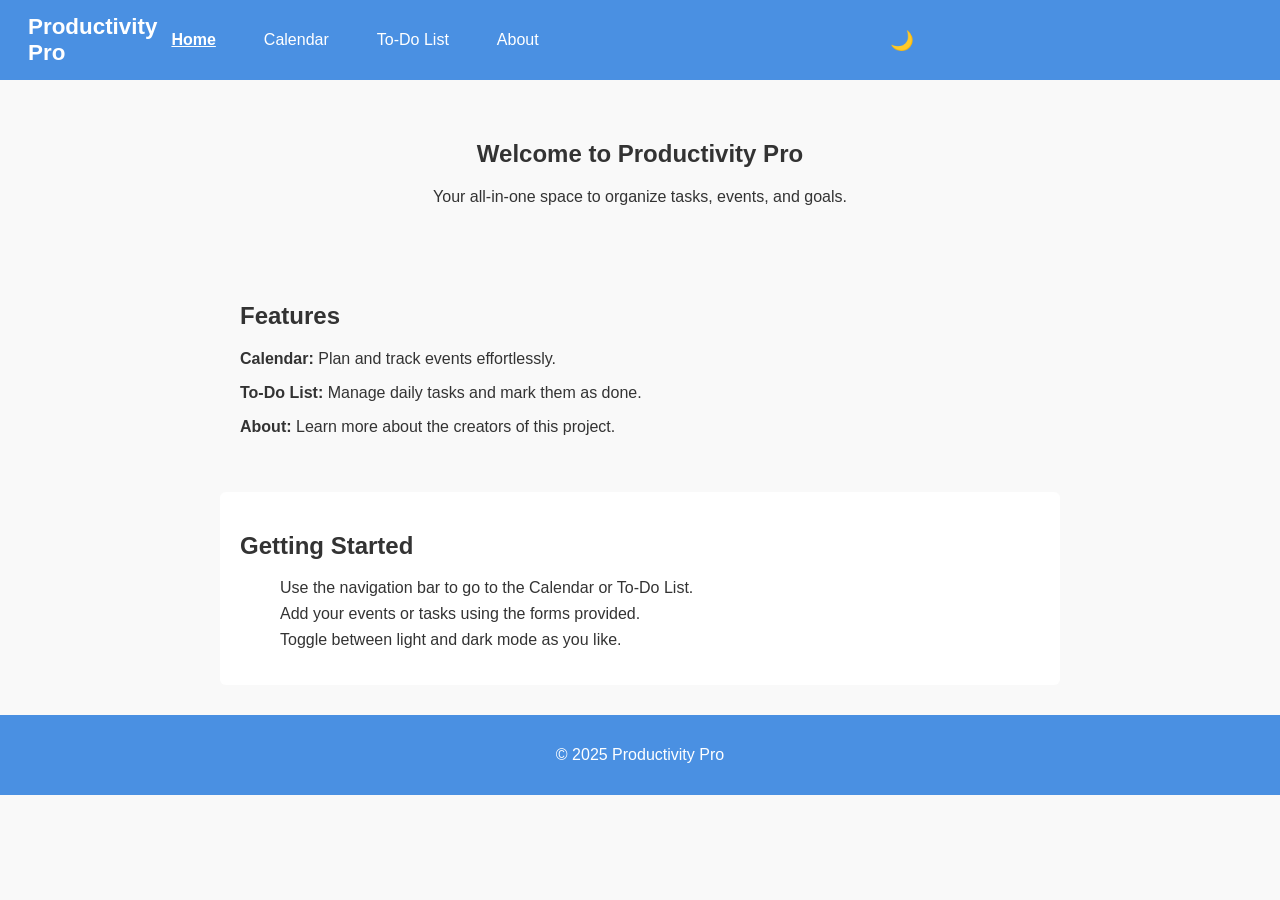
<file: index.html>
<!DOCTYPE html>
<html lang="en">
<head>
<meta charset="UTF-8">
<meta name="viewport" content="width=device-width, initial-scale=1">
<title>Home</title>
<link rel="stylesheet" href="style.css">
</head>
<body>

<nav>
    <h2>Productivity Pro</h2>
    <ul>
        <li><a class="nav-link" href="index.html">Home</a></li>
        <li><a class="nav-link" href="calendar.html">Calendar</a></li>
        <li><a class="nav-link" href="todo.html">To-Do List</a></li>
        <li><a class="nav-link" href="about.html">About</a></li>
    </ul>
    <button id="theme-toggle">🌙</button>
</nav>

<section class="hero" style="padding: 40px; text-align: center;">
    <h1>Welcome to Productivity Pro</h1>
    <p>Your all-in-one space to organize tasks, events, and goals.</p>
</section>

<section class="features" style="padding: 20px; max-width: 800px; margin: auto;">
    <h2>Features</h2>
    <p><strong>Calendar:</strong> Plan and track events effortlessly.</p>
    <p><strong>To-Do List:</strong> Manage daily tasks and mark them as done.</p>
    <p><strong>About:</strong> Learn more about the creators of this project.</p>
</section>

<section class="getting-started" style="padding: 20px; background: var(--card-bg); max-width: 800px; margin: 20px auto; border-radius: 6px;">
    <h2>Getting Started</h2>
    <ol>
        <li>Use the navigation bar to go to the Calendar or To-Do List.</li>
        <li>Add your events or tasks using the forms provided.</li>
        <li>Toggle between light and dark mode as you like.</li>
    </ol>
</section>

<footer style="background-color: var(--nav-bg); color: var(--nav-text); padding: 15px; text-align: center; margin-top: 30px;">
    <p>&copy; 2025 Productivity Pro</p>
</footer>

<script>
const themeToggle = document.getElementById("theme-toggle");
themeToggle.addEventListener("click", function() {
    document.body.classList.toggle("dark-theme");
    localStorage.setItem("theme", document.body.classList.contains("dark-theme") ? "dark" : "light");
});
if (localStorage.getItem("theme") === "dark") {
    document.body.classList.add("dark-theme");
}
document.querySelectorAll(".nav-link").forEach(function(link) {
    if (link.href === window.location.href) {
        link.classList.add("active");
    }
});
</script>

</body>
</html>
</file>
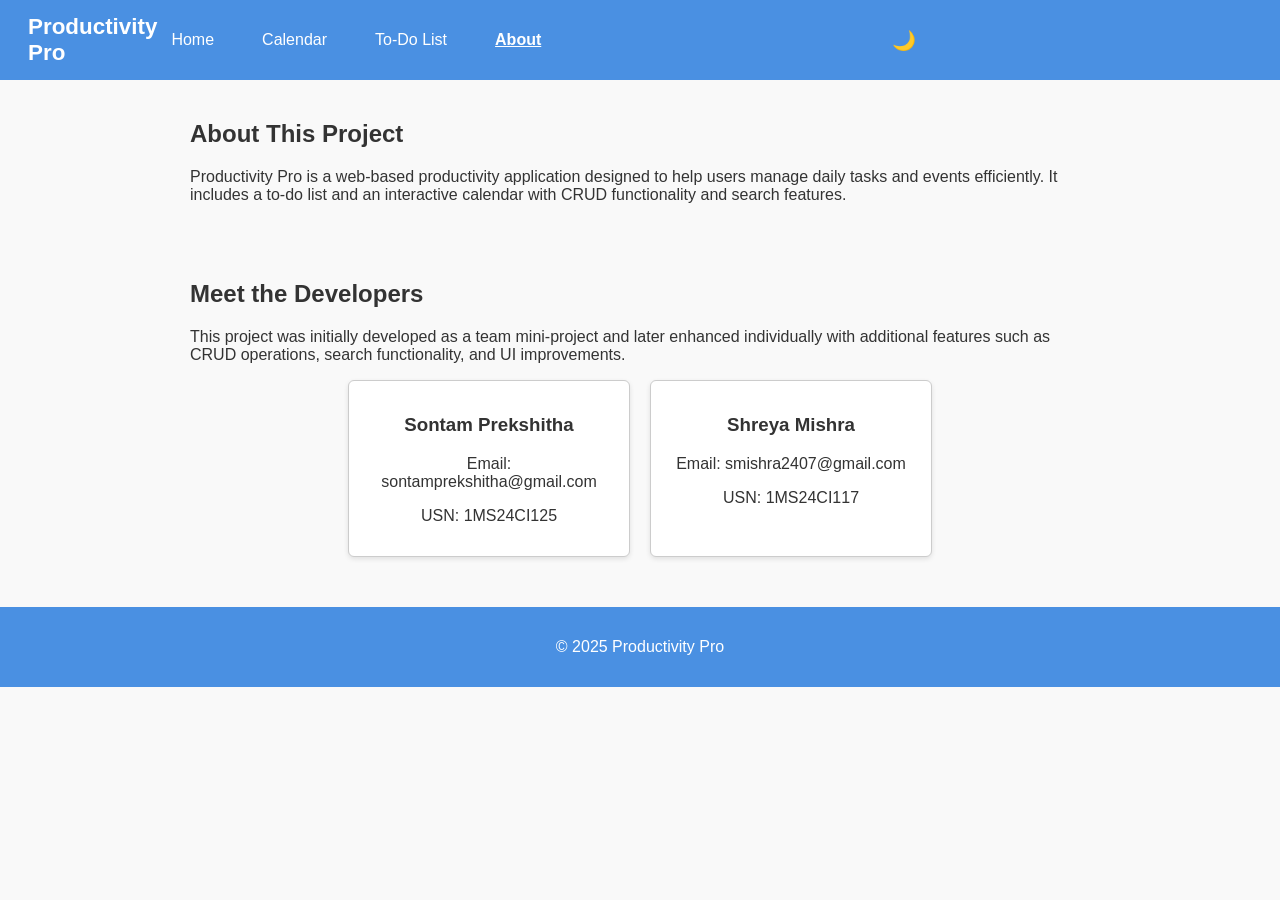
<file: about.html>
<!DOCTYPE html>
<html lang="en">
<head>
<meta charset="UTF-8">
<meta name="viewport" content="width=device-width, initial-scale=1">
<title>About</title>
<link rel="stylesheet" href="style.css">
</head>
<body>

<nav>
    <h2>Productivity Pro</h2>
    <ul>
        <li><a class="nav-link" href="index.html">Home</a></li>
        <li><a class="nav-link" href="calendar.html">Calendar</a></li>
        <li><a class="nav-link" href="todo.html">To-Do List</a></li>
        <li><a class="nav-link" href="about.html">About</a></li>
    </ul>
    <button id="theme-toggle">🌙</button>
</nav>
<section class="about-intro">
    <h1>About This Project</h1>
    <p>
    Productivity Pro is a web-based productivity application designed to help users manage daily tasks and events efficiently.
    It includes a to-do list and an interactive calendar with CRUD functionality and search features.
    </p>
</section>

<section class="about-developers">
    <h2>Meet the Developers</h2>

    <p>
    This project was initially developed as a team mini-project and later enhanced individually with additional features such as CRUD operations, search functionality, and UI improvements.
    </p>

    <div class="cards-container">
        <div class="contact-card">
            <h3>Sontam Prekshitha</h3>
            <p>Email: sontamprekshitha@gmail.com</p>
            <p>USN: 1MS24CI125</p>
        </div>

        <div class="contact-card">
            <h3>Shreya Mishra</h3>
            <p>Email:  smishra2407@gmail.com</p>
            <p>USN: 1MS24CI117</p>
        </div>
    </div>
</section>

<footer>
    <p>&copy; 2025 Productivity Pro</p>
</footer>

<script>
const themeToggle = document.getElementById("theme-toggle");
themeToggle.addEventListener("click", function() {
    document.body.classList.toggle("dark-theme");
    localStorage.setItem("theme", document.body.classList.contains("dark-theme") ? "dark" : "light");
});
if (localStorage.getItem("theme") === "dark") {
    document.body.classList.add("dark-theme");
}
document.querySelectorAll(".nav-link").forEach(function(link) {
    if (link.href === window.location.href) {
        link.classList.add("active");
    }
});
</script>

</body>
</html>
</file>
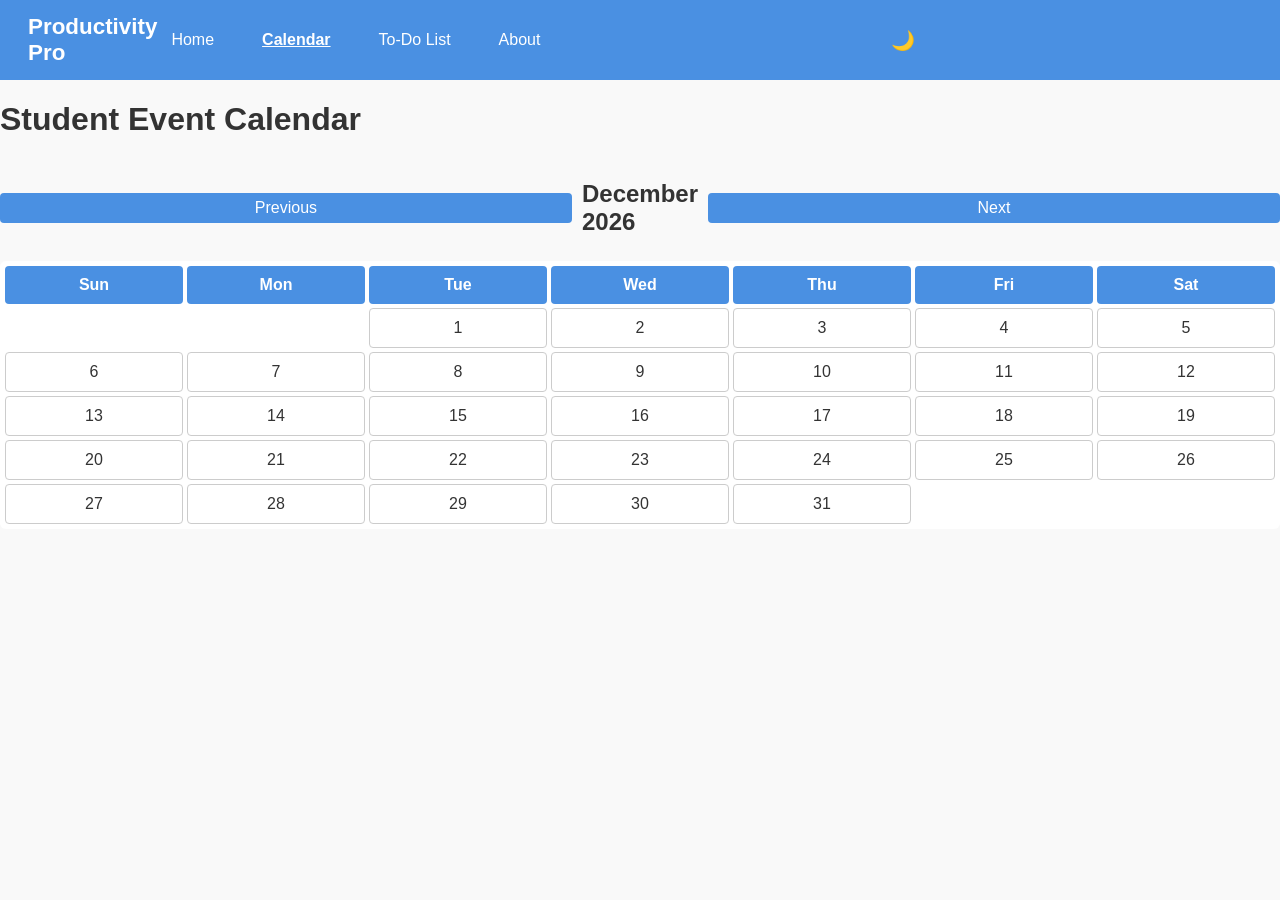
<file: calendar.html>
<!DOCTYPE html>
<html lang="en">
<head>
<meta charset="UTF-8">
<meta name="viewport" content="width=device-width, initial-scale=1">
<title>Student Calendar</title>
<link rel="stylesheet" href="style.css">
</head>
<body>

<nav>
    <h2>Productivity Pro</h2>
    <ul>
        <li><a class="nav-link" href="index.html">Home</a></li>
        <li><a class="nav-link" href="calendar.html">Calendar</a></li>
        <li><a class="nav-link" href="todo.html">To-Do List</a></li>
        <li><a class="nav-link" href="about.html">About</a></li>
    </ul>
    <button id="theme-toggle">🌙</button>
</nav>

<div class="calendar-container">
    <h1>Student Event Calendar</h1>
    <div class="month-nav">
        <button class="nav-btn" id="prev-month">Previous</button>
        <h2 id="monthYear"></h2>
        <button class="nav-btn" id="next-month">Next</button>
    </div>
    <div class="calendar" id="calendar"></div>
    <h2 id="selected-date-title" style="display:none;">Events on <span id="selected-date"></span></h2>
    <form id="event-form" style="display:none;">
        <input type="text" id="event-name" placeholder="Event name">
        <input type="text" id="event-time" placeholder="Event time (e.g. 14:30)">
        <button type="submit">Add Event</button>
    </form>
    <ul id="events"></ul>
</div>

<script>
const themeToggle = document.getElementById("theme-toggle");
themeToggle.addEventListener("click", function() {
    document.body.classList.toggle("dark-theme");
    localStorage.setItem("theme", document.body.classList.contains("dark-theme") ? "dark" : "light");
});
if (localStorage.getItem("theme") === "dark") {
    document.body.classList.add("dark-theme");
}
document.querySelectorAll(".nav-link").forEach(function(link) {
    if (link.href === window.location.href) {
        link.classList.add("active");
    }
});

const calendar = document.getElementById("calendar");
const eventForm = document.getElementById("event-form");
const eventsUl = document.getElementById("events");
const selectedDateSpan = document.getElementById("selected-date");
const selectedDateTitle = document.getElementById("selected-date-title");
const monthYear = document.getElementById("monthYear");
const prevMonthBtn = document.getElementById("prev-month");
const nextMonthBtn = document.getElementById("next-month");
const dayNames = ["Sun", "Mon", "Tue", "Wed", "Thu", "Fri", "Sat"];
let currentYear, currentMonth;
let selectedDate = null;

function displayDayNames() {
    for (let i = 0; i < dayNames.length; i++) {
        const dayNameDiv = document.createElement("div");
        dayNameDiv.textContent = dayNames[i];
        dayNameDiv.classList.add("day-name");
        calendar.appendChild(dayNameDiv);
    }
}

function buildCalendar(year, month) {
    calendar.innerHTML = "";
    displayDayNames();
    monthYear.textContent = new Date(year, month).toLocaleString("default", { month: "long", year: "numeric" });
    const firstDay = new Date(year, month, 1).getDay();
    const daysInMonth = new Date(year, month + 1, 0).getDate();
    for (let i = 0; i < firstDay; i++) {
        const emptyDiv = document.createElement("div");
        calendar.appendChild(emptyDiv);
    }
    for (let day = 1; day <= daysInMonth; day++) {
        const dayDiv = document.createElement("div");
        dayDiv.textContent = day;
        dayDiv.classList.add("date");
        if (selectedDate === `${year}-${String(month + 1).padStart(2,'0')}-${String(day).padStart(2,'0')}`) {
            dayDiv.classList.add("selected");
        }
        dayDiv.addEventListener("click", function() {
            selectDate(year, month, day, dayDiv);
        });
        calendar.appendChild(dayDiv);
    }
}

function selectDate(year, month, day, dayDiv) {
    Array.from(calendar.children).forEach(function(div) {
        div.classList.remove("selected");
    });
    dayDiv.classList.add("selected");
    selectedDate = `${year}-${String(month + 1).padStart(2,'0')}-${String(day).padStart(2,'0')}`;
    selectedDateSpan.textContent = selectedDate;
    selectedDateTitle.style.display = "block";
    eventForm.style.display = "block";
    loadEvents();
}

function loadEvents() {
  eventsUl.innerHTML = "";
  if (!selectedDate) return;
  const events = JSON.parse(localStorage.getItem(selectedDate)) || [];

  for (let i = 0; i < events.length; i++) {
    const li = document.createElement("li");
    if (events[i].done) li.classList.add("done");

    // Checkbox
    const checkbox = document.createElement("input");
    checkbox.type = "checkbox";
    checkbox.checked = events[i].done;

    checkbox.addEventListener("change", function () {
      events[i].done = checkbox.checked;
      localStorage.setItem(selectedDate, JSON.stringify(events));
      li.classList.toggle("done");
    });

    // Label
    const label = document.createElement("label");
    label.textContent = `${events[i].time} - ${events[i].name}`;

    // ✏️ EDIT BUTTON
    const editBtn = document.createElement("button");
    editBtn.textContent = "✏️";
    editBtn.style.marginLeft = "10px";

    editBtn.addEventListener("click", () => {
      const newName = prompt("Edit event name:", events[i].name);
      const newTime = prompt("Edit event time:", events[i].time);

      if (newName && newTime) {
        events[i].name = newName.trim();
        events[i].time = newTime.trim();
        localStorage.setItem(selectedDate, JSON.stringify(events));
        loadEvents();
      }
    });

    // ❌ DELETE BUTTON
    const deleteBtn = document.createElement("button");
    deleteBtn.textContent = "❌";
    deleteBtn.style.marginLeft = "5px";

    deleteBtn.addEventListener("click", () => {
      events.splice(i, 1);
      localStorage.setItem(selectedDate, JSON.stringify(events));
      loadEvents();
    });

    li.appendChild(checkbox);
    li.appendChild(label);
    li.appendChild(editBtn);
    li.appendChild(deleteBtn);

    eventsUl.appendChild(li);
  }
}
eventForm.addEventListener("submit", function(e) {
  e.preventDefault();

  const name = document.getElementById("event-name").value.trim();
  const time = document.getElementById("event-time").value.trim();

  if (!name || !time) {
    alert("Please enter both event name and time.");
    return;
  }

  const events = JSON.parse(localStorage.getItem(selectedDate)) || [];

  events.push({
    name: name,
    time: time,
    done: false
  });

  localStorage.setItem(selectedDate, JSON.stringify(events));

  document.getElementById("event-name").value = "";
  document.getElementById("event-time").value = "";

  loadEvents();
});
prevMonthBtn.addEventListener("click", function() {
    currentMonth--;
    if (currentMonth < 0) {
        currentMonth = 11;
        currentYear--;
    }
    buildCalendar(currentYear, currentMonth);
    selectedDate = null;
    selectedDateTitle.style.display = "none";
    eventForm.style.display = "none";
    eventsUl.innerHTML = "";
});

nextMonthBtn.addEventListener("click", function() {
    currentMonth++;
    if (currentMonth > 11) {
        currentMonth = 0;
        currentYear++;
    }
    buildCalendar(currentYear, currentMonth);
    selectedDate = null;
    selectedDateTitle.style.display = "none";
    eventForm.style.display = "none";
    eventsUl.innerHTML = "";
});

const now = new Date();
currentYear = now.getFullYear();
currentMonth = now.getMonth();
buildCalendar(currentYear, currentMonth);
</script>

</body>
</html>
</file>
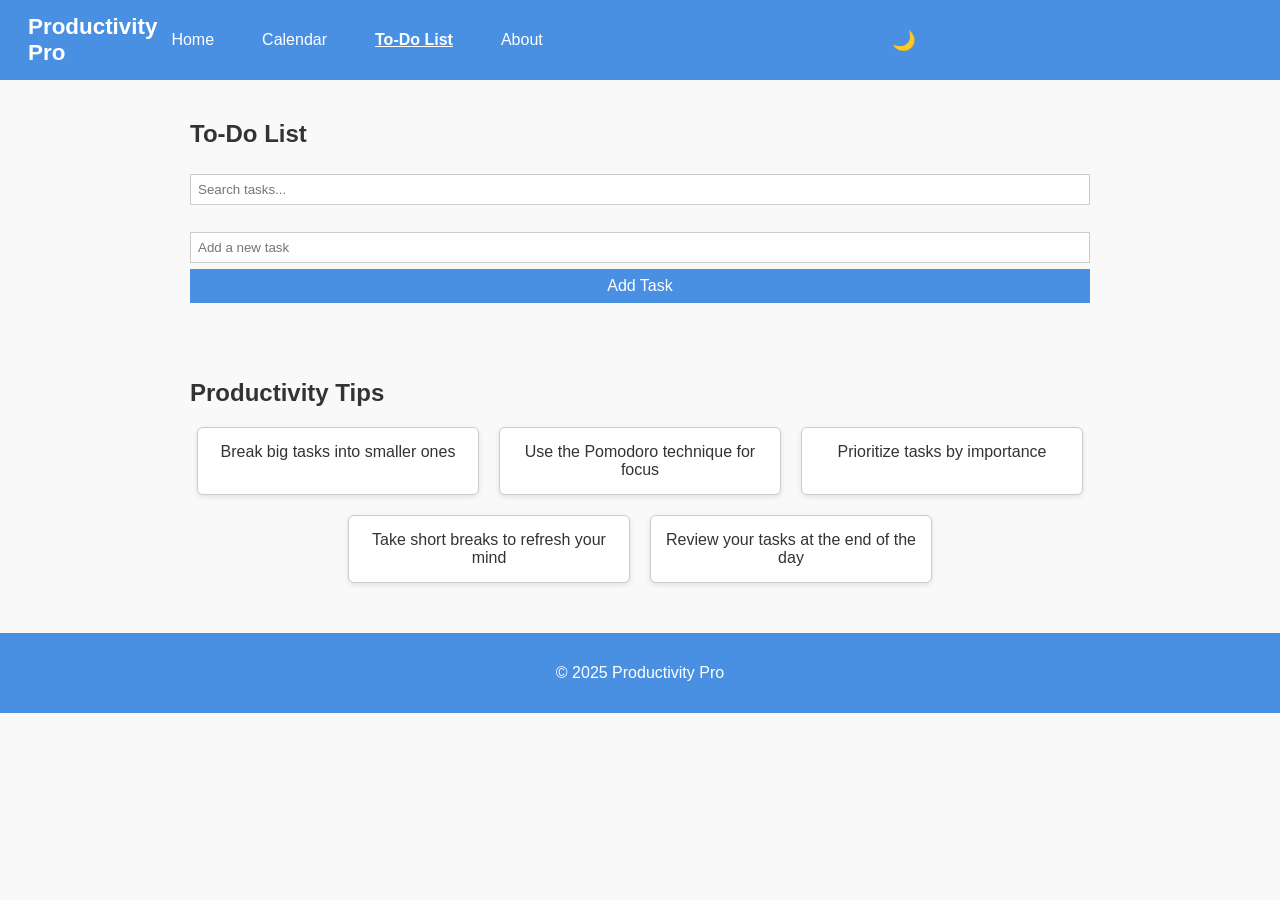
<file: todo.html>
<!DOCTYPE html>
<html lang="en">
<head>
<meta charset="UTF-8" />
<meta name="viewport" content="width=device-width, initial-scale=1" />
<title>Productivity Pro</title>
<link rel="stylesheet" href="style.css" />
</head>
<body>

<nav>
  <h2>Productivity Pro</h2>
  <ul>
    <li><a class="nav-link" href="index.html">Home</a></li>
    <li><a class="nav-link" href="calendar.html">Calendar</a></li>
    <li><a class="nav-link" href="todo.html">To-Do List</a></li>
    <li><a class="nav-link" href="about.html">About</a></li>
  </ul>
  <button id="theme-toggle">🌙</button>
</nav>

<main>
  <!-- To-Do List Section -->
  <section>
  <h1>To-Do List</h1>

  <!-- 🔍 SEARCH BOX (add this line) -->
  <input type="text" id="search-input" placeholder="Search tasks..." />

  <form id="todo-form">
    <input type="text" id="todo-input" placeholder="Add a new task" />
    <button type="submit">Add Task</button>
  </form>

  <ul id="todo-list"></ul>
</section>

  <!-- Productivity Tips Section -->
  <section class="tips-section">
    <h2>Productivity Tips</h2>
    <div id="tips-container" class="cards-container"></div>
  </section>
</main>

<footer>
  <p>&copy; 2025 Productivity Pro</p>
</footer>

<script>
  // Theme toggle
  const themeToggle = document.getElementById("theme-toggle");
  themeToggle.addEventListener("click", () => {
    document.body.classList.toggle("dark-theme");
    localStorage.setItem(
      "theme",
      document.body.classList.contains("dark-theme") ? "dark" : "light"
    );
  });
  if (localStorage.getItem("theme") === "dark") {
    document.body.classList.add("dark-theme");
  }

  // Highlight active nav link
  document.querySelectorAll(".nav-link").forEach((link) => {
    if (link.href === window.location.href) {
      link.classList.add("active");
    }
  });

  // To-Do List functionality
  const todoForm = document.getElementById("todo-form");
  const todoInput = document.getElementById("todo-input");
  const todoList = document.getElementById("todo-list");
  const searchInput = document.getElementById("search-input");
  function loadTodos() {
  todoList.innerHTML = "";
  const todos = JSON.parse(localStorage.getItem("todos")) || [];
  const searchText = searchInput.value.toLowerCase();

  todos.forEach((todo, i) => {

    // 🔍 SEARCH FILTER
    if (!todo.text.toLowerCase().includes(searchText)) return;

    const li = document.createElement("li");
    if (todo.done) li.classList.add("done");

    // Checkbox
    const checkbox = document.createElement("input");
    checkbox.type = "checkbox";
    checkbox.checked = todo.done;

    checkbox.addEventListener("change", () => {
      todos[i].done = checkbox.checked;
      localStorage.setItem("todos", JSON.stringify(todos));
      loadTodos();
    });

    // Label
    const label = document.createElement("label");
    label.textContent = todo.text;

    // ✏️ EDIT
    const editBtn = document.createElement("button");
    editBtn.textContent = "✏️";
    editBtn.style.marginLeft = "10px";

    editBtn.addEventListener("click", () => {
      const newText = prompt("Edit your task:", todo.text);
      if (newText && newText.trim() !== "") {
        todos[i].text = newText.trim();
        localStorage.setItem("todos", JSON.stringify(todos));
        loadTodos();
      }
    });

    // ❌ DELETE
    const deleteBtn = document.createElement("button");
    deleteBtn.textContent = "❌";
    deleteBtn.style.marginLeft = "5px";

    deleteBtn.addEventListener("click", () => {
      todos.splice(i, 1);
      localStorage.setItem("todos", JSON.stringify(todos));
      loadTodos();
    });

    li.appendChild(checkbox);
    li.appendChild(label);
    li.appendChild(editBtn);
    li.appendChild(deleteBtn);

    todoList.appendChild(li);
  });
}
  todoForm.addEventListener("submit", (e) => {
    e.preventDefault();
    const text = todoInput.value.trim();
    if (!text) return;
    const todos = JSON.parse(localStorage.getItem("todos")) || [];
    todos.push({ text, done: false });
    localStorage.setItem("todos", JSON.stringify(todos));
    todoInput.value = "";
    loadTodos();
  });
  searchInput.addEventListener("input", loadTodos);
  loadTodos();

  // Productivity Tips (Dynamic Content)
  const tips = [
    "Break big tasks into smaller ones",
    "Use the Pomodoro technique for focus",
    "Prioritize tasks by importance",
    "Take short breaks to refresh your mind",
    "Review your tasks at the end of the day",
  ];
  const tipsContainer = document.getElementById("tips-container");
  tips.forEach((tip) => {
    const card = document.createElement("div");
    card.classList.add("contact-card");
    card.textContent = tip;
    tipsContainer.appendChild(card);
  });
</script>

</body>
</html>
</file>
<file: style.css>
:root {
    --bg-color: #f9f9f9;
    --text-color: #333;
    --nav-bg: #4a90e2;
    --nav-text: white;
    --card-bg: white;
    --card-text: #333;
    --card-border: #ccc;
    --btn-bg: #4a90e2;
    --btn-text: white;
    --btn-hover: #357abd;
}

.dark-theme {
    --bg-color: #1e1e1e;
    --text-color: #f5f5f5;
    --nav-bg: #222;
    --nav-text: #ddd;
    --card-bg: #2c2c2c;
    --card-text: #f5f5f5;
    --card-border: #444;
    --btn-bg: #555;
    --btn-text: #f5f5f5;
    --btn-hover: #666;
}

body {
    margin: 0;
    font-family: Arial, sans-serif;
    background-color: var(--bg-color);
    color: var(--text-color);
}

/* Navbar */
nav {
    background-color: var(--nav-bg);
    color: var(--nav-text);
    display: flex;
    justify-content: space-between;
    align-items: center;
    padding: 14px 28px;
}
nav h2 {
    margin: 0;
    font-size: 1.4rem;
}
nav ul {
    list-style: none;
    display: flex;
    gap: 20px;
    margin: 0;
    padding: 0;
    align-items: center;
}
nav a {
    color: var(--nav-text);
    text-decoration: none;
    font-size: 1rem;
    padding: 8px 14px;
    border-radius: 4px;
    white-space: nowrap;
    display: flex;
    align-items: center;
    height: 100%;
}
nav a:hover {
    background-color: rgba(255, 255, 255, 0.15);
}
nav a.active {
    font-weight: bold;
    text-decoration: underline;
}
#theme-toggle {
    background: none;
    border: none;
    color: var(--nav-text);
    font-size: 1.2rem;
    cursor: pointer;
    padding: 6px 10px;
    border-radius: 4px;
}
#theme-toggle:hover {
    background-color: rgba(255, 255, 255, 0.15);
}

/* Sections */
section {
    padding: 20px;
    max-width: 900px;
    margin: auto;
}
.hero {
    text-align: center;
    padding: 40px 20px;
}

/* Developer Cards */
.cards-container {
    display: flex;
    gap: 20px;
    flex-wrap: wrap;
    justify-content: center;
}
.contact-card {
    background-color: var(--card-bg);
    color: var(--card-text);
    border: 1px solid var(--card-border);
    padding: 15px;
    border-radius: 6px;
    box-shadow: 0px 2px 5px rgba(0,0,0,0.1);
    width: 250px;
    text-align: center;
    transition: transform 0.2s ease, box-shadow 0.2s ease;
}
.contact-card:hover {
    transform: translateY(-4px);
    box-shadow: 0px 4px 10px rgba(0,0,0,0.15);
}

/* Calendar */
.month-nav {
    display: flex;
    justify-content: center;
    align-items: center;
    gap: 10px;
    margin-bottom: 5px;
}
.nav-btn {
    padding: 6px 12px;
    background: var(--btn-bg);
    color: var(--btn-text);
    border: none;
    border-radius: 4px;
    cursor: pointer;
}
.nav-btn:hover {
    background: var(--btn-hover);
}
.calendar {
    display: grid;
    grid-template-columns: repeat(7, 1fr);
    gap: 4px;
    background: var(--card-bg);
    padding: 5px;
    border-radius: 6px;
}
.calendar div {
    padding: 10px 0;
    text-align: center;
    border-radius: 4px;
}
.day-name {
    font-weight: bold;
    background-color: var(--btn-bg);
    color: var(--btn-text);
    user-select: none;
}
.date {
    border: 1px solid var(--card-border);
    cursor: pointer;
    user-select: none;
    transition: background-color 0.2s ease;
}
.date:hover {
    background-color: #cde4ff;
}
.dark-theme .date:hover {
    background-color: #444;
}
.selected {
    background-color: var(--btn-bg);
    color: var(--btn-text);
    font-weight: bold;
}

/* Forms and Buttons */
form {
    margin-top: 15px;
}
input[type="text"] {
    width: 100%;
    padding: 7px;
    margin: 6px 0;
    box-sizing: border-box;
    background-color: var(--card-bg);
    color: var(--card-text);
    border: 1px solid var(--card-border);
}
button {
    width: 100%;
    padding: 8px;
    background: var(--btn-bg);
    border: none;
    color: var(--btn-text);
    font-size: 1rem;
    cursor: pointer;
}
button:hover {
    background: var(--btn-hover);
}

/* To-Do List */
ul {
    list-style: none;
    padding-left: 0;
}
li {
    margin: 8px 0;
    display: flex;
    align-items: center;
}
li.done label {
    text-decoration: line-through;
    color: gray;
}
li label {
    margin-left: 6px;
    cursor: pointer;
}

/* Footer */
footer {
    background-color: var(--nav-bg);
    color: var(--nav-text);
    text-align: center;
    padding: 15px;
    margin-top: 30px;
}
</file>
